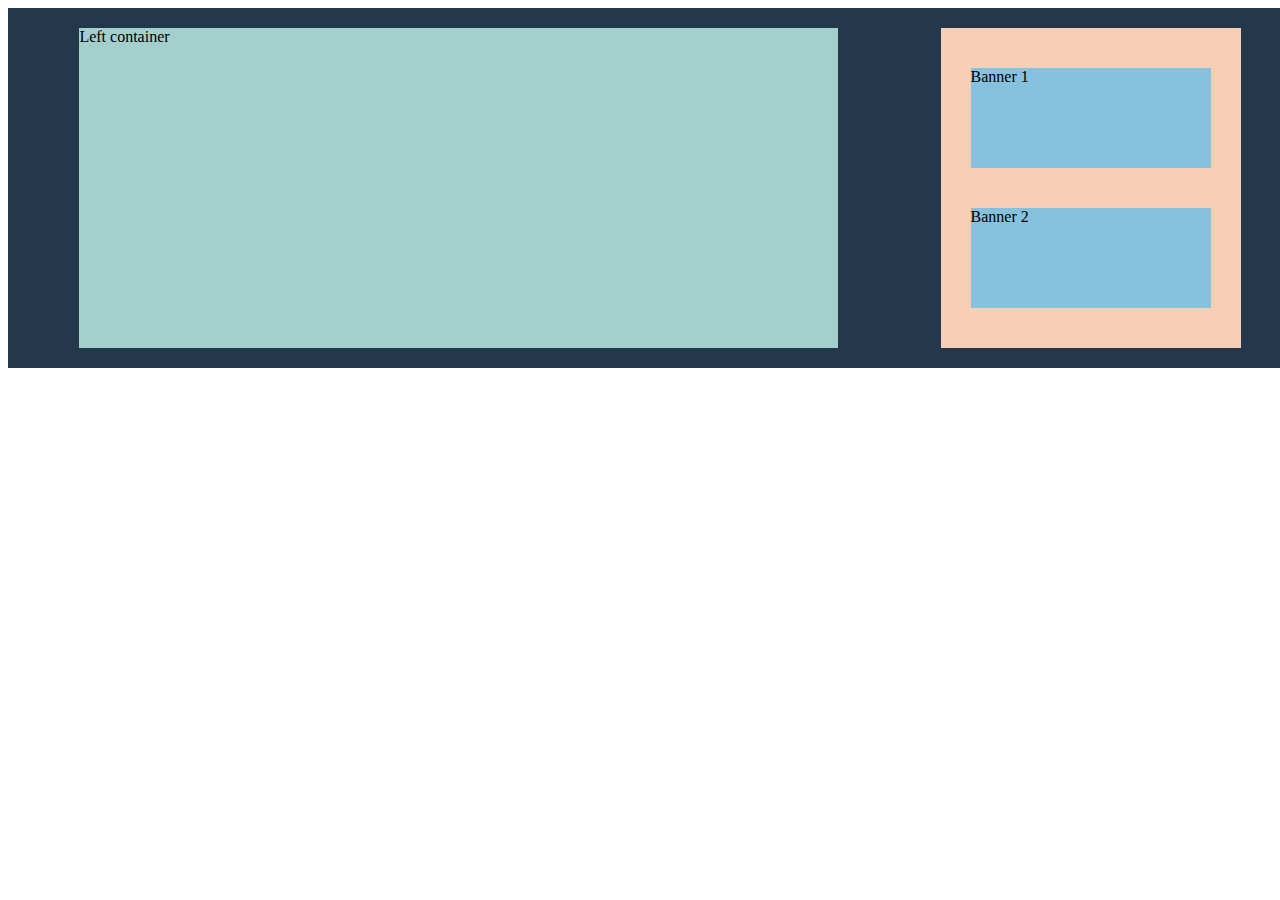
<file: 1_using_flexbox/index.html>
<!DOCTYPE html>
<html lang="en">
  <head>
    <title></title>
    <meta charset="UTF-8" />
    <meta name="viewport" content="width=device-width, initial-scale=1" />
    <link href="style.css" rel="stylesheet" />
  </head>
  <body>
    <div class="container">
      <div class="left-container">Left container</div>
      <div class="right-container">
        <div class="child-element">Banner 1</div>
        <div class="child-element">Banner 2</div>
      </div>
    </div>
  </body>
</html>
</file>
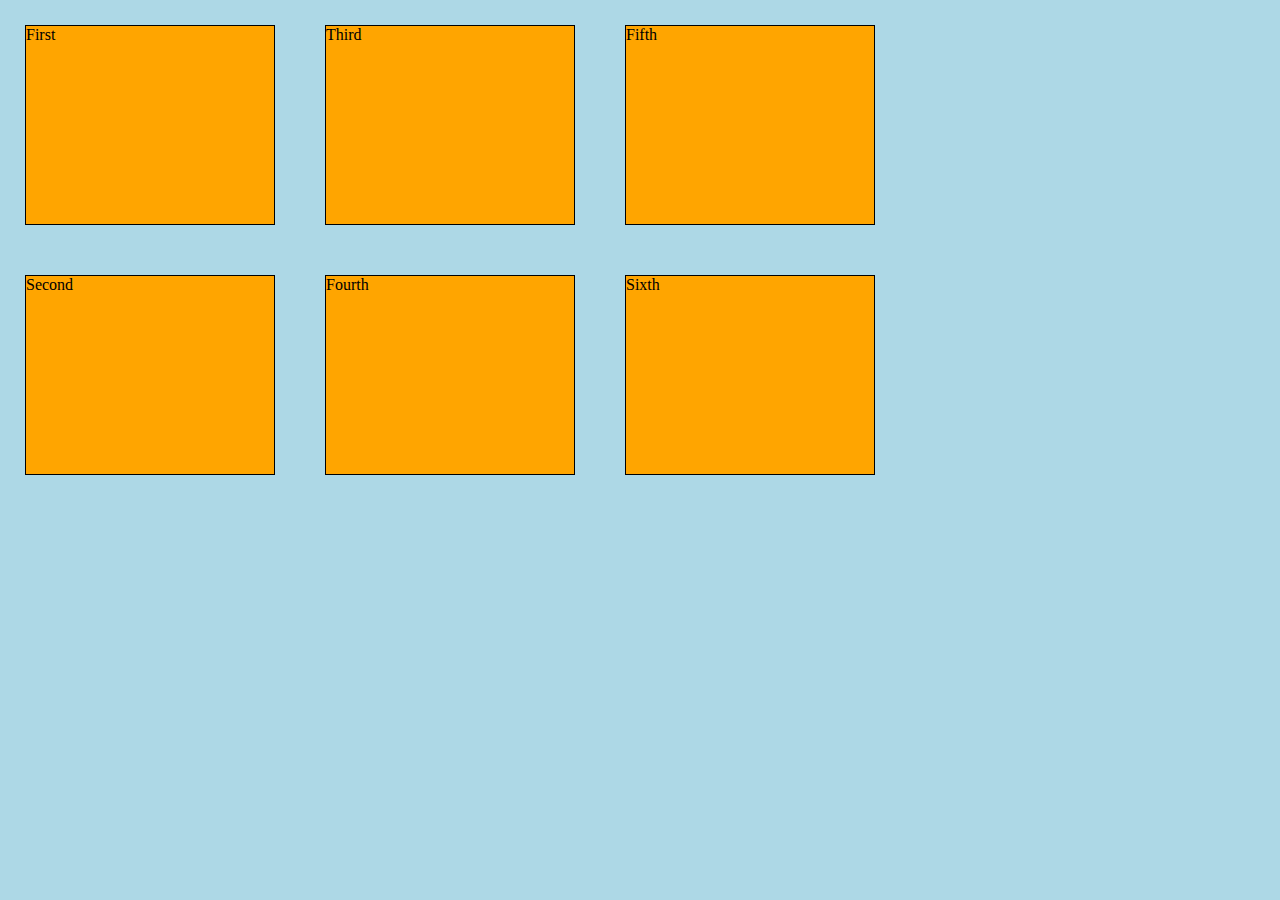
<file: 2_flex_direction_exercise/index.html>
<!DOCTYPE html>
<html lang="en">
  <head>
    <title></title>
    <meta charset="UTF-8" />
    <meta name="viewport" content="width=device-width, initial-scale=1" />
    <link href="style.css" rel="stylesheet" />
  </head>
  <body>
    <div class="flex-container">
      <div class="flex-item">First</div>
      <div class="flex-item">Second</div>
    </div>
    <div class="flex-container">
      <div class="flex-item">Third</div>
      <div class="flex-item">Fourth</div>
    </div>
    <div class="flex-container">
      <div class="flex-item">Fifth</div>
      <div class="flex-item">Sixth</div>
    </div>
  </body>
</html>
</file>
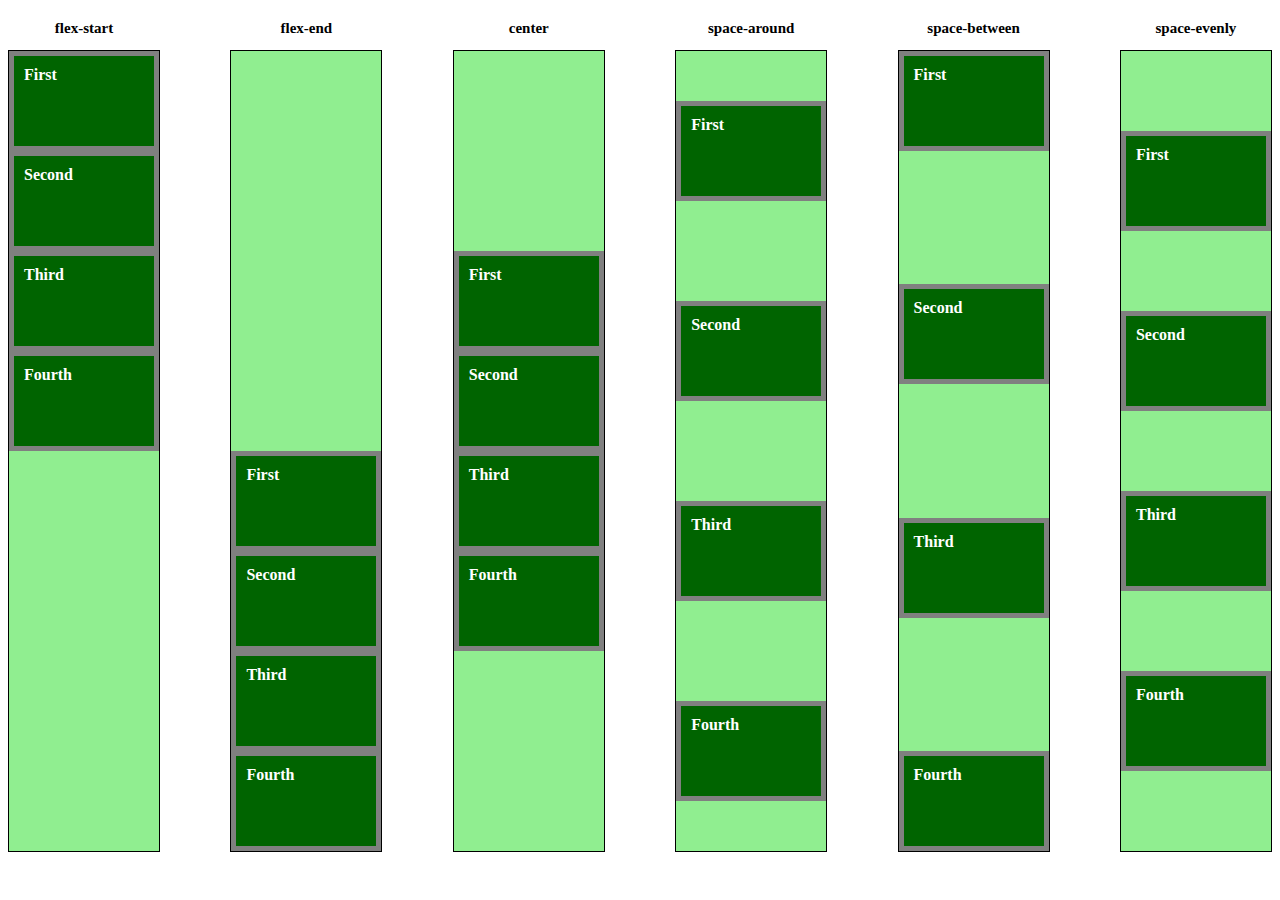
<file: 3_justify_content/index.html>
<!DOCTYPE html>
<html lang="en">

<head>
  <title></title>
  <meta charset="UTF-8" />
  <meta name="viewport" content="width=device-width, initial-scale=1" />
  <link href="style.css" rel="stylesheet" />
</head>

<div class="outer-flex-item">
  <h2>flex-start</h2>
  <div class="flex-container">
    <div class="flex-item">First</div>
    <div class="flex-item">Second</div>
    <div class="flex-item">Third</div>
    <div class="flex-item">Fourth</div>
  </div>
</div>

<div class="outer-flex-item">
  <h2>flex-end</h2>
  <div class="flex-container flex-end">
    <div class="flex-item">First</div>
    <div class="flex-item">Second</div>
    <div class="flex-item">Third</div>
    <div class="flex-item">Fourth</div>
  </div>
</div>

<div class="outer-flex-item">
  <h2>center</h2>
  <div class="flex-container center">
    <div class="flex-item">First</div>
    <div class="flex-item">Second</div>
    <div class="flex-item">Third</div>
    <div class="flex-item">Fourth</div>
  </div>
</div>

<div class="outer-flex-item">
  <h2>space-around</h2>
  <div class="flex-container space-around">
    <div class="flex-item">First</div>
    <div class="flex-item">Second</div>
    <div class="flex-item">Third</div>
    <div class="flex-item">Fourth</div>
  </div>
</div>


<div class="outer-flex-item">
  <h2>space-between</h2>
  <div class="flex-container space-between">
    <div class="flex-item">First</div>
    <div class="flex-item">Second</div>
    <div class="flex-item">Third</div>
    <div class="flex-item">Fourth</div>
  </div>
</div>

<div class="outer-flex-item">
  <h2>space-evenly</h2>
  <div class="flex-container space-evenly">
    <div class="flex-item">First</div>
    <div class="flex-item">Second</div>
    <div class="flex-item">Third</div>
    <div class="flex-item">Fourth</div>
  </div>
</div>
</body>

</html>
</file>
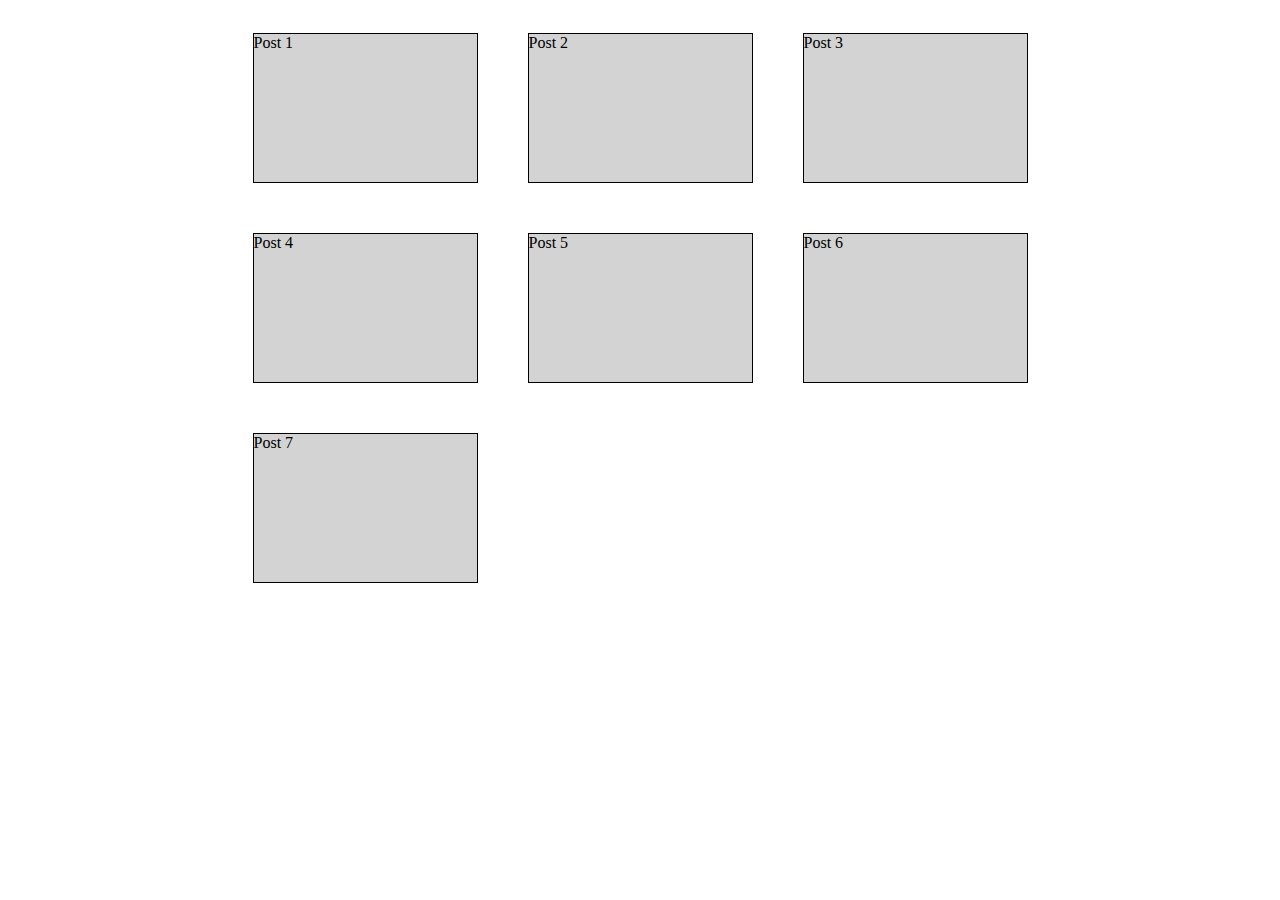
<file: 4_flex_wrap/index.html>
<!DOCTYPE html>
<html lang="en">

<head>
    <title></title>
    <meta charset="UTF-8">
    <meta name="viewport" content="width=device-width, initial-scale=1">
    <link href="style.css" rel="stylesheet">
</head>

<body>
    <div class="container">
        <div class="blogpost">Post 1</div>
        <div class="blogpost">Post 2</div>
        <div class="blogpost">Post 3</div>
        <div class="blogpost">Post 4</div>
        <div class="blogpost">Post 5</div>
        <div class="blogpost">Post 6</div>
        <div class="blogpost">Post 7</div>
    </div>
</body>

</html>
</file>
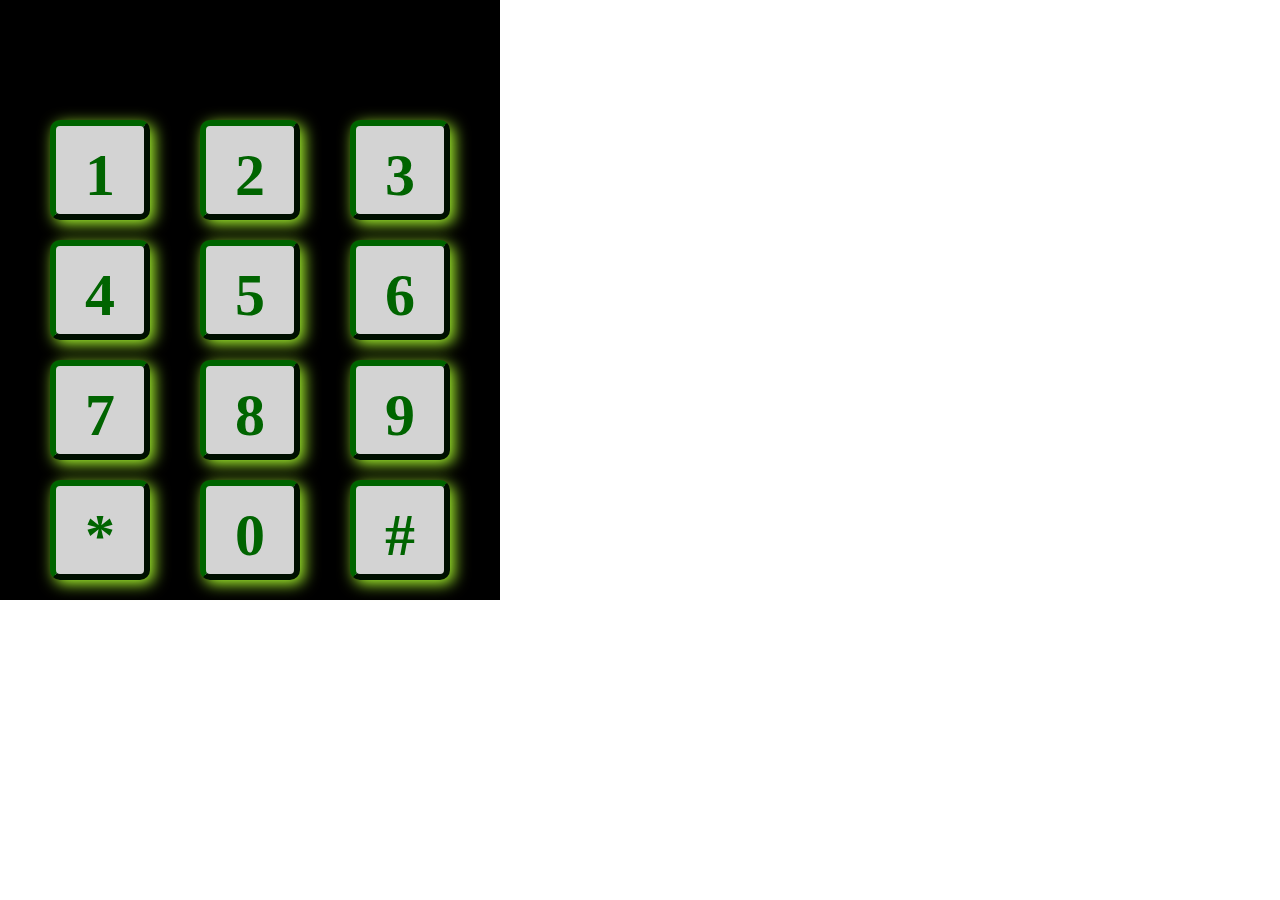
<file: 5_align_content/index.html>
<!DOCTYPE html>
<html lang="en">

<head>
    <title></title>
    <meta charset="UTF-8">
    <meta name="viewport" content="width=device-width, initial-scale=1">
    <link href="style.css" rel="stylesheet">
</head>

<body>
    <div class="container">
        <div class="phone-button">1</div>
        <div class="phone-button">2</div>
        <div class="phone-button">3</div>
        <div class="phone-button">4</div>
        <div class="phone-button">5</div>
        <div class="phone-button">6</div>
        <div class="phone-button">7</div>
        <div class="phone-button">8</div>
        <div class="phone-button">9</div>
        <div class="phone-button">*</div>
        <div class="phone-button">0</div>
        <div class="phone-button">#</div>
    </div>
</body>

</html>
</file>
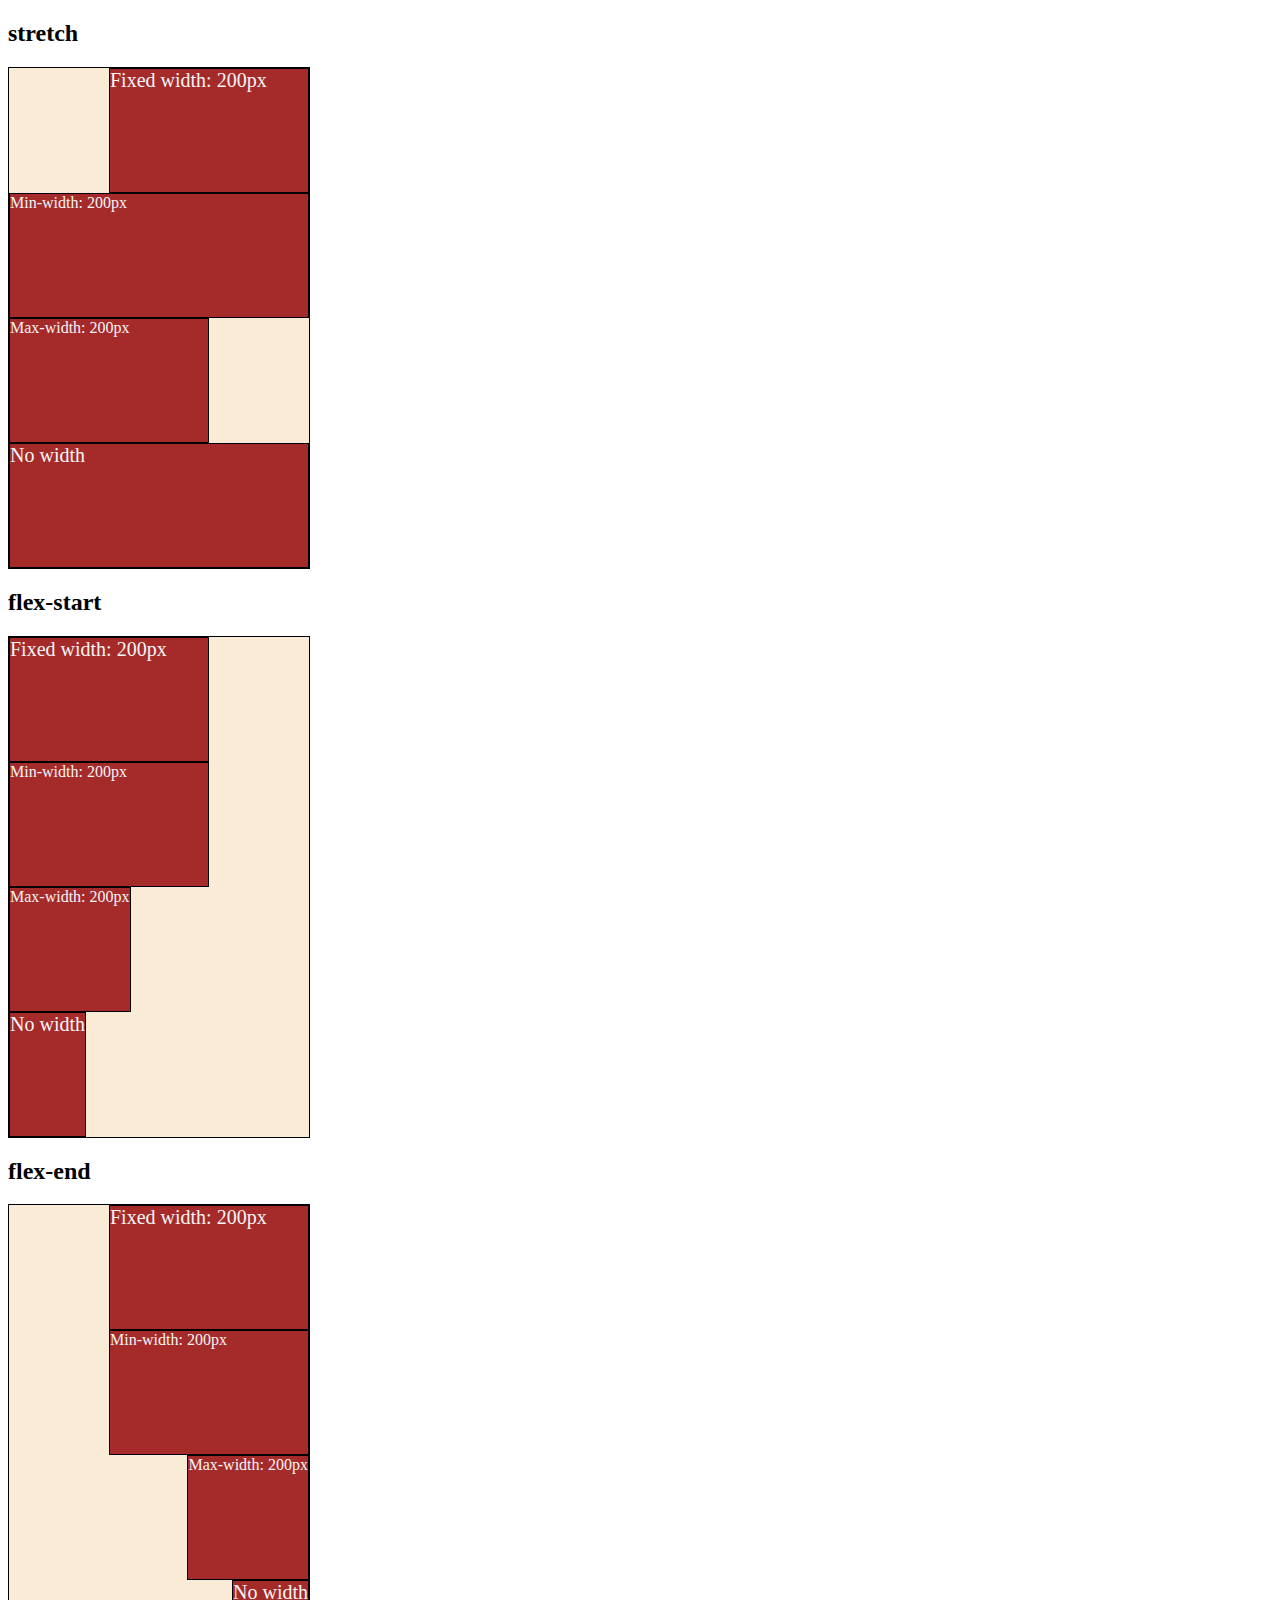
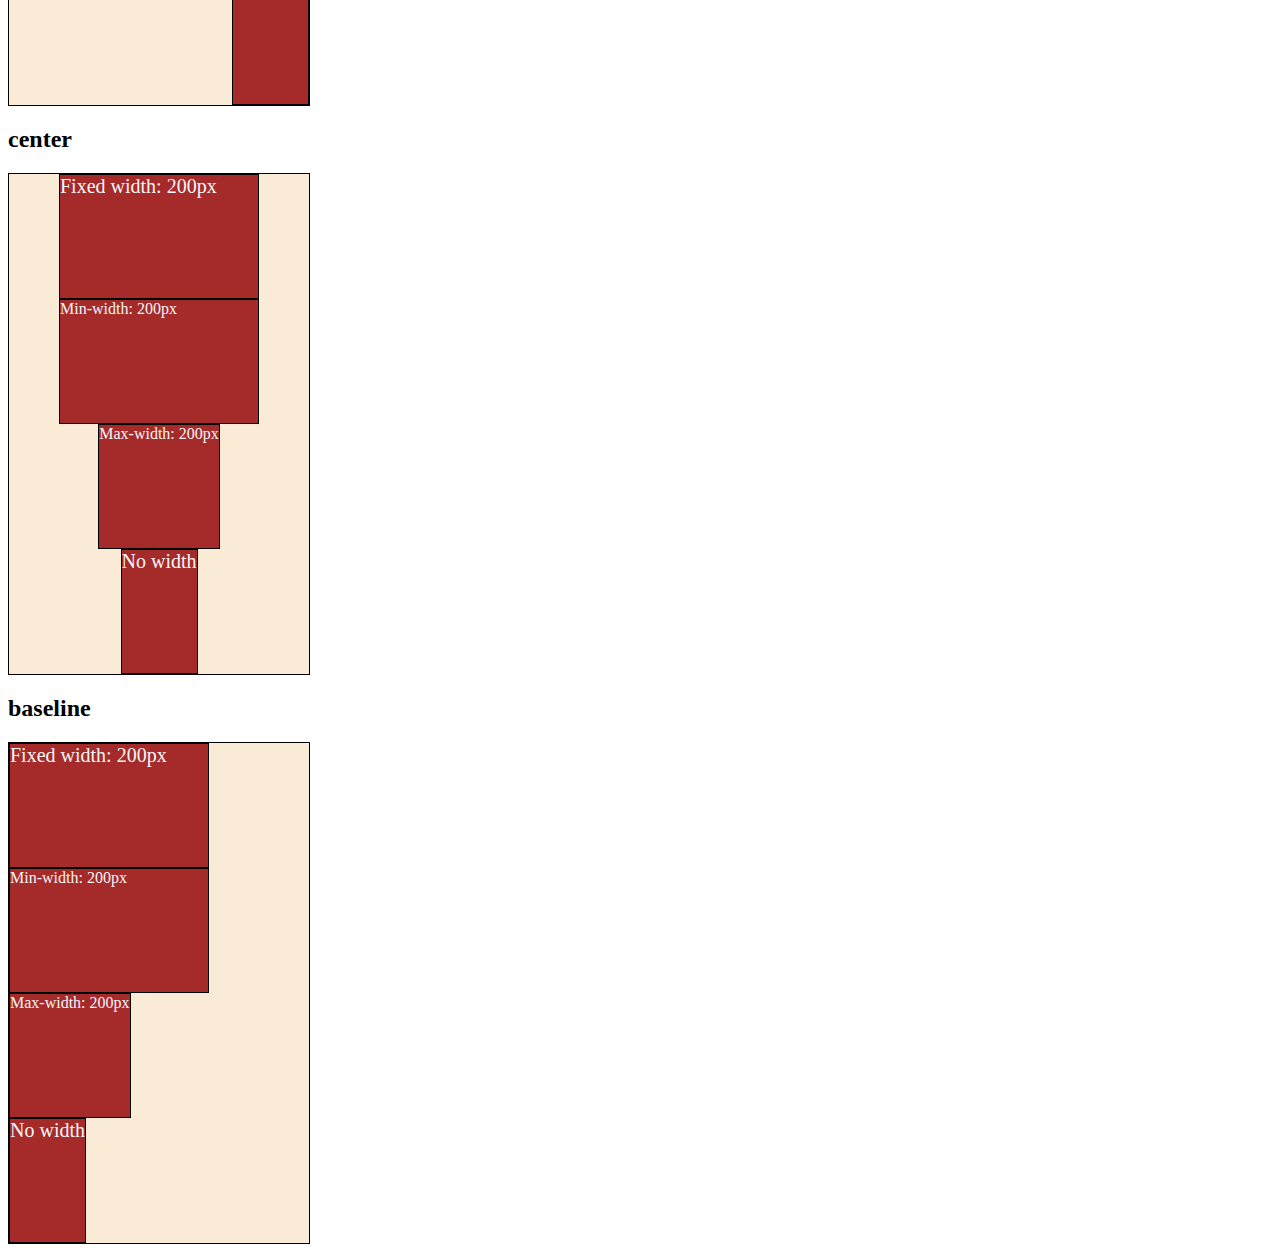
<file: 6_align_self/index.html>
<!DOCTYPE html>
<html lang="en">

<head>
    <title></title>
    <meta charset="UTF-8">
    <meta name="viewport" content="width=device-width, initial-scale=1">
    <link href="style.css" rel="stylesheet">
</head>

<body>
    <div class="outer-container">
        <div class="outer-item">
            <h2>stretch</h2>
            <div class="flex-container">
                <div class="flex-item fixed-width as-flex-end">Fixed width: 200px</div>
                <div class="flex-item min-width">Min-width: 200px</div>
                <div class="flex-item max-width">Max-width: 200px</div>
                <div class="flex-item">No width</div>
            </div>
        </div>
        <div class="outer-item">
            <h2>flex-start</h2>
            <div class="flex-container flex-start">
                <div class="flex-item fixed-width">Fixed width: 200px</div>
                <div class="flex-item min-width">Min-width: 200px</div>
                <div class="flex-item max-width">Max-width: 200px</div>
                <div class="flex-item">No width</div>
            </div>
        </div>
        <div class="outer-item">
            <h2>flex-end</h2>
            <div class="flex-container flex-end">
                <div class="flex-item fixed-width">Fixed width: 200px</div>
                <div class="flex-item min-width">Min-width: 200px</div>
                <div class="flex-item max-width">Max-width: 200px</div>
                <div class="flex-item">No width</div>
            </div>
        </div>
        <div class="outer-item">
            <h2>center</h2>
            <div class="flex-container center">
                <div class="flex-item fixed-width">Fixed width: 200px</div>
                <div class="flex-item min-width">Min-width: 200px</div>
                <div class="flex-item max-width">Max-width: 200px</div>
                <div class="flex-item">No width</div>
            </div>
        </div>
        <div class="outer-item">
            <h2>baseline</h2>
            <div class="flex-container baseline">
                <div class="flex-item fixed-width">Fixed width: 200px</div>
                <div class="flex-item min-width">Min-width: 200px</div>
                <div class="flex-item max-width">Max-width: 200px</div>
                <div class="flex-item">No width</div>
            </div>
        </div>
    </div>
</body>

</html>
</file>
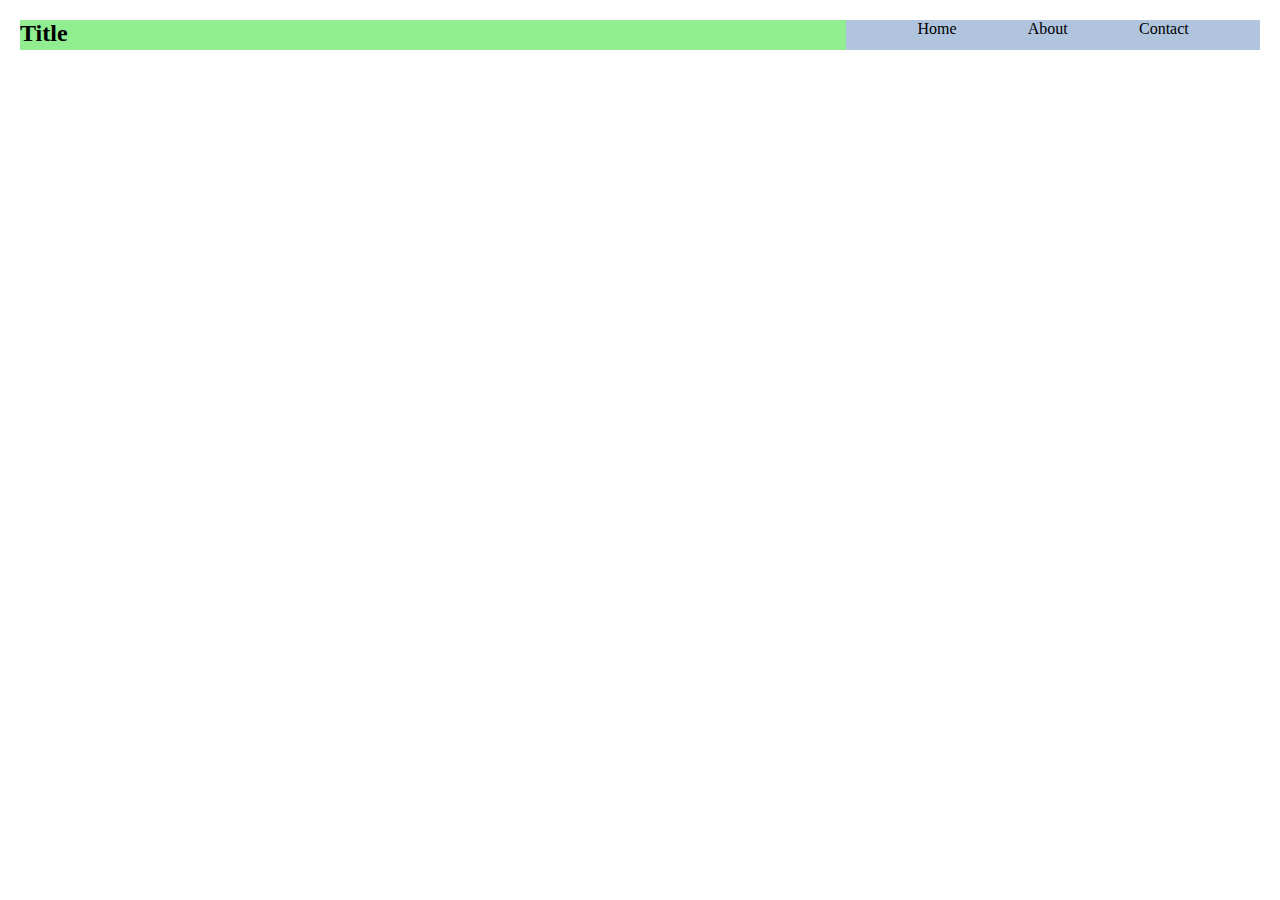
<file: 7_flex_grow_and_flex_basis/index.html>
<!DOCTYPE html>
<html lang="en">

<head>
    <title></title>
    <meta charset="UTF-8">
    <meta name="viewport" content="width=device-width, initial-scale=1">
    <link href="style.css" rel="stylesheet">
</head>

<body>
    <header>
        <h2 class="logo">Title</h2>
        <div class="hamburger-box"></div>
        <nav class="main-navigation">
            <ul class="flex-container">
                <li class="flex-item">Home</li>
                <li class="flex-item">About</li>
                <li class="flex-item">Contact</li>
            </ul>
        </nav>
    </header>
</body>

</html>
</file>
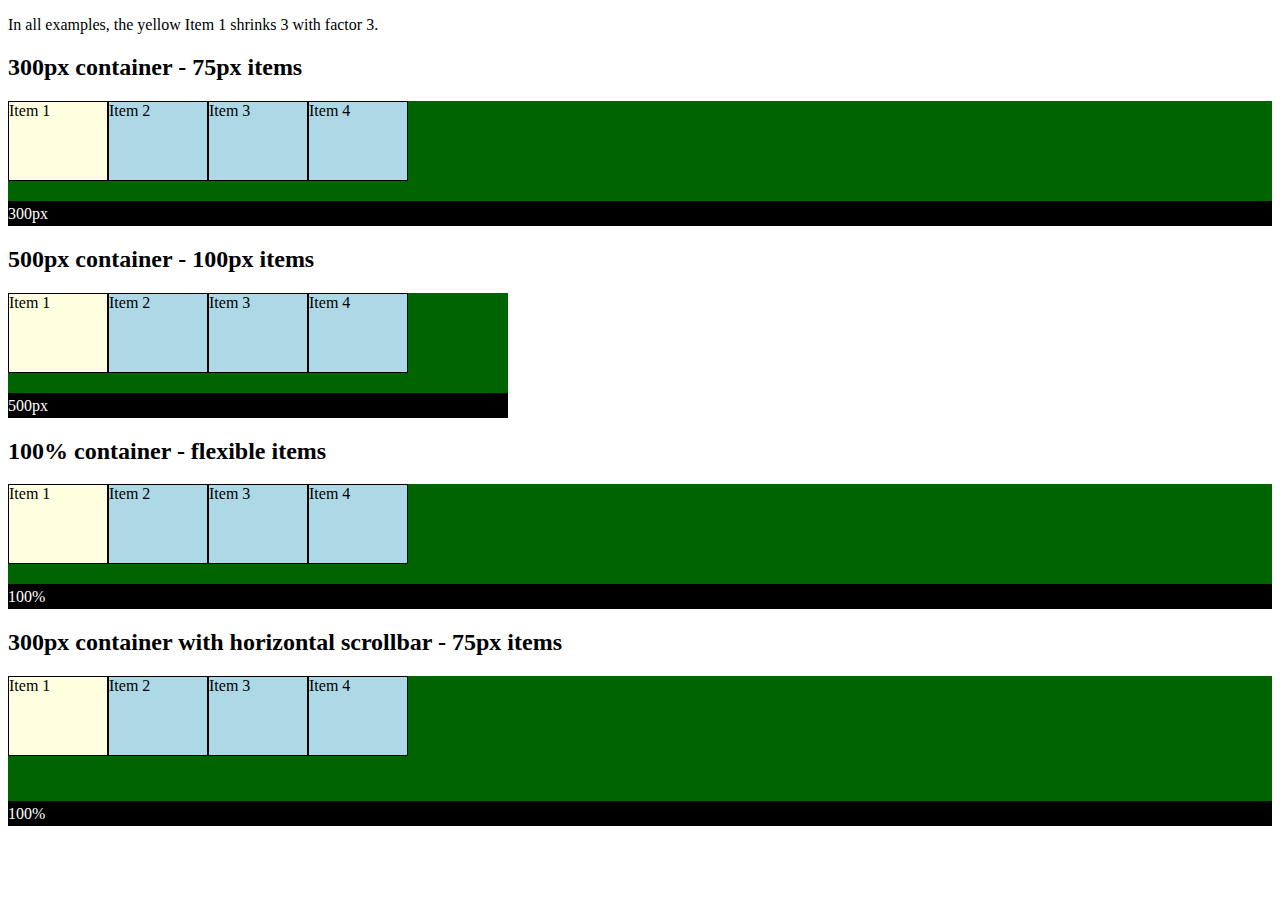
<file: 8_flex_shrink/index.html>
<!DOCTYPE html>
<html lang="en">

<head>
    <title></title>
    <meta charset="UTF-8">
    <meta name="viewport" content="width=device-width, initial-scale=1">
    <link href="style.css" rel="stylesheet">
</head>

<body>
    <p>In all examples, the yellow Item 1 shrinks 3 with factor 3.</p>
    <h2>300px container - 75px items</h2>
    <div class="container w-300">
        <div class="item fs-3">Item 1
        </div>
        <div class="item">Item 2</div>
        <div class="item">Item 3</div>
        <div class="item">Item 4</div>
    </div>
    <div class="ruler w-300">
        300px
    </div>

    <h2>500px container - 100px items</h2>
    <div class="container w-500">
        <div class="item fs-3">Item 1</div>
        <div class="item">Item 2</div>
        <div class="item">Item 3</div>
        <div class="item">Item 4</div>
    </div>
    <div class="ruler w-500">
        500px
    </div>

    <h2>100% container - flexible items</h2>
    <div class="container w-100percent">
        <div class="item fs-3">Item 1</div>
        <div class="item">Item 2</div>
        <div class="item">Item 3</div>
        <div class="item">Item 4</div>
    </div>
    <div class="ruler w-100percent">
        100%
    </div>

    <h2>300px container with horizontal scrollbar - 75px items</h2>
    <div class="container w-300 scroll h-125">
        <div class="item fs-3">Item 1</div>
        <div class="item">Item 2</div>
        <div class="item">Item 3</div>
        <div class="item">Item 4</div>
    </div>
    <div class="ruler w-100percent">
        100%
    </div>
</body>

</html>
</file>
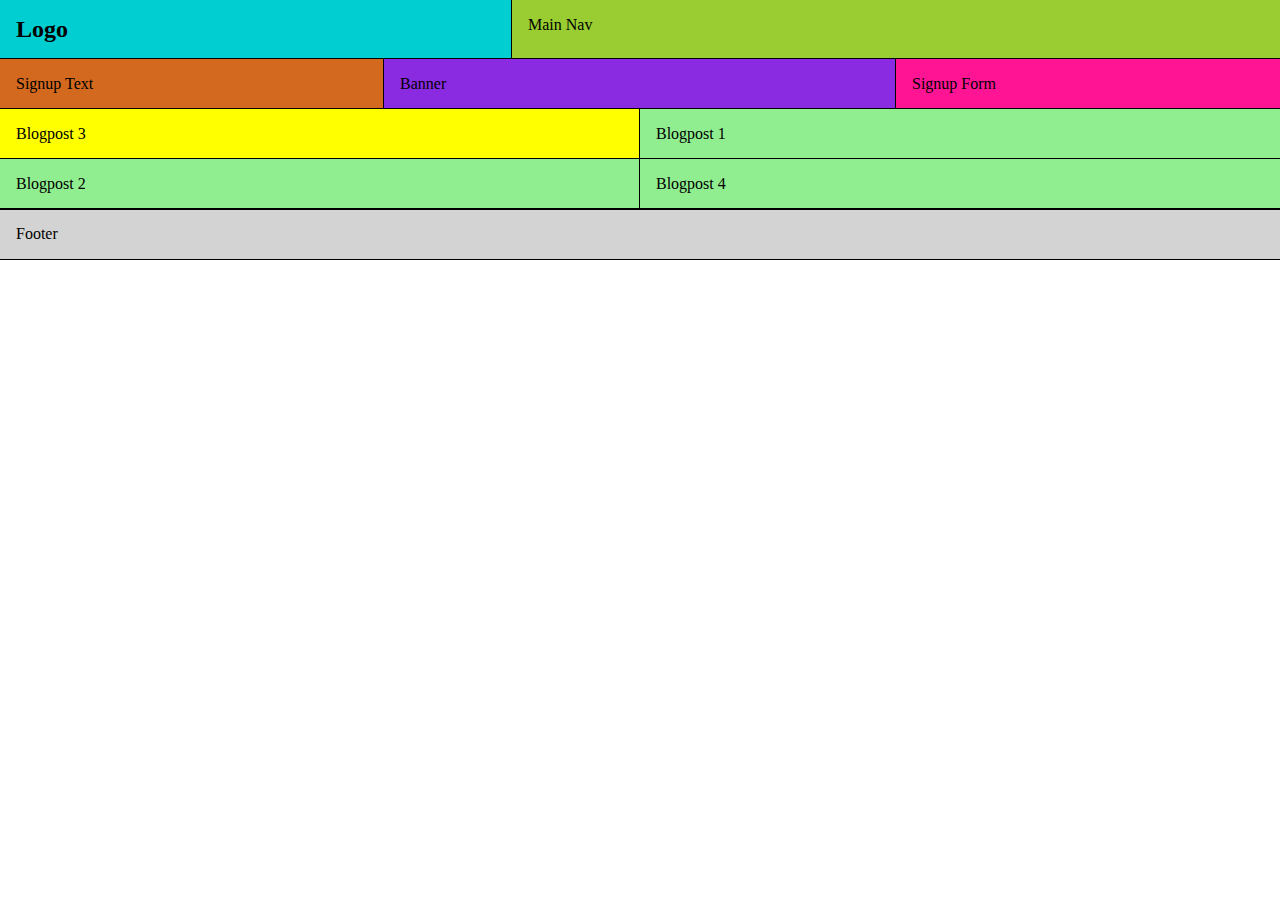
<file: 9_order/index.html>
<!DOCTYPE html>
<html lang="en">

<head>
    <title></title>
    <meta charset="UTF-8">
    <meta name="viewport" content="width=device-width, initial-scale=1">
    <link href="style.css" rel="stylesheet">
</head>

<body>
    <header class="header">
        <nav class="header__menu item">Main Nav</nav>
        <h1 class="header__logo item">Logo</h1>
    </header>
    <main class="main">
        <section class="main__cta">
            <div class="main__banner item">Banner</div>
            <div class="main__signup-text item">Signup Text</div>
            <div class="main__signup-form item">Signup Form</div>
        </section>
        <section class="main__blog">
            <div class="main-blog__thumbnail item">Blogpost 1</div>
            <div class="main-blog__thumbnail item">Blogpost 2</div>
            <div class="main-blog__thumbnail highlighted item">Blogpost 3</div>
            <div class="main-blog__thumbnail item">Blogpost 4</div>
        </section>
    </main>
    <footer class="footer item">Footer</footer>
</body>

</html>
</file>
<file: 1_using_flexbox/style.css>
.container {
  width: 100%;
  background-color: #25384b;
  padding: 20px;
  display: flex;
  justify-content: space-around;
}

.left-container {
  width: 60%;
  background-color: #a3cfcc;
  height: 320px;
}

.right-container {
  width: 300px;
  background-color: #f7cfb6;
  height: 320px;
  display: flex;
  flex-direction: column;
  justify-content: space-evenly;
  align-items: center;
}

.child-element {
  width: 240px;
  height: 100px;
  box-sizing: border-box;
  background-color: #86c2de;
}
</file>
<file: 2_flex_direction_exercise/style.css>
* {
  box-sizing: border-box;
  margin: 0;
  padding: 0;
}

body {
  min-width: 400px;
  background-color: lightblue;
}

.flex-item {
  width: 400px;
  height: 200px;
  margin: 40px auto;
  background-color: orange;
  border: 1px solid black;
}

@media only screen and (min-width: 600px) {
  .flex-item {
    width: 250px;
    margin: 25px;
  }

  .flex-container {
    display: flex;
  }
}

@media only screen and (min-width: 900px) {
  body {
    display: flex;
  }

  .flex-container {
    display: flex;
    flex-direction: column;
  }
}
</file>
<file: 3_justify_content/style.css>
body {
  display: flex;
  justify-content: space-between;
}

h2 {
  font-size: 15px;
  text-align: center;
}

.outer-flex-container{
  width: 150px;
}

.flex-item {
  width: 150px;
  height: 100px;
  background-color: darkgreen;
  color: white;
  font-weight: bold;
  box-sizing: border-box;
  border: 5px solid grey;
  padding: 10px;
}

.flex-container {
  display: flex;
  flex-direction: column;
  width: 150px;
  height: 800px;
  box-sizing: content-box;
  margin: 0 auto;
  border: 1px solid black;
  background-color: lightgreen;
}

.flex-end {
  justify-content: flex-end;
}

.center {
  justify-content: center;
}

.space-between {
  justify-content: space-between;
}

.space-around {
  justify-content: space-around;
}

.space-evenly {
  justify-content: space-evenly;
}
</file>
<file: 4_flex_wrap/style.css>
.container {
    display: flex;
    justify-content: flex-start;
    flex-wrap: wrap;
    flex-direction: column;
    margin: 0 auto;
    width: 100%;
    max-width: 825px;
}

.blogpost {
    width: 100%;
    min-width: 225px;
    height: 150px;
    margin: 25px;
    box-sizing: border-box;
    border: 1px solid black;
    background-color: lightgrey;
}


@media screen and (min-width: 600px) {
    .container {
        flex-direction: row;
        justify-content: flex-start;
        flex-wrap: wrap;
    }

    .blogpost {
        width: 225px;
        margin: 25px;
    }
}
</file>
<file: 5_align_content/style.css>
* {
    margin: 0;
    padding: 0;
    box-sizing: border-box;
}

.container {
    width: 500px;
    height: 600px;
    background-color: black;
    display: flex;
    flex-flow: row wrap;
    align-content: flex-end;
}

.phone-button {
    border: 6px outset darkgreen;
    background-color: lightgrey;
    width: 100px;
    height: 100px;
    line-height: 60px;
    padding-top: 19px;
    text-align: center;
    font-size: 60px;
    border-radius: 10px;
    box-shadow: 4px 4px 15px greenyellow;
    color: darkgreen;
    font-weight: bold;
    margin-left: 50px;
    margin-bottom: 20px;
}
</file>
<file: 6_align_self/style.css>
.flex-container {
    display: flex;
    flex-direction: column;
    height: 500px;
    width: 300px;
    border: 1px solid black;
    background-color: antiquewhite;
}

.flex-item {
    height: 125px;
    box-sizing: border-box;
    background-color: brown;
    color: whitesmoke;
    border: 1px solid black;
}

.fixed-width {
    width: 200px;
}

.min-width {
    min-width: 200px;
}

.max-width {
    max-width: 200px;
}

.flex-start {
    align-items: flex-start;
}

.flex-end {
    align-items: flex-end;
}

.center {
    align-items: center;
}

.baseline {
    align-items: baseline;
}

.as-flex-start {
    align-self: flex-start;
}

.as-flex-end {
    align-self: flex-end;
}

.as-center {
    align-self: center;
}

.as-baseline {
    align-self: baseline;
}

.as-stretch {
    align-self: stretch;
}

.flex-container div:first-child,
.flex-container div:last-child {
    font-size: 20px;
}
</file>
<file: 7_flex_grow_and_flex_basis/style.css>
* {
    margin: 0;
    box-sizing: border-box;
    padding: 0;
}

header {
    display: flex;
    justify-content: space-between;
    margin: 20px;
    height: 20px;
}

.logo {
    height: 30px;
    background-color: lightgreen;
    flex-basis: 485px
}

.main-navigation {
    display: none;
    background-color: lightsteelblue;
    height: 30px;
    flex-basis: 243px;
}

.hamburger-box {
    display: inline-block;
    width: 30px;
    min-width: 30px;
    height: 30px;
    background-color: blue;
}

.flex-container {
    display: flex;
    justify-content: space-evenly;
}

.flex-item {
    display: inline-block;
    list-style: none;
}

@media screen and (min-width: 768px) {
    .main-navigation {
        display: block;
        flex-grow: 1;
    }

    .logo {
        flex-grow: 2;
    }

    .hamburger-box {
        display: none;
    }
}
</file>
<file: 8_flex_shrink/style.css>
.container {
    display: flex;
    height: 100px;
    background-color: darkgreen;
}

.item {
    flex-basis: 100px;
    height: 80px;
    border: 1px solid black;
    box-sizing: border-box;
    background-color: lightblue;
}

.ruler {
    height: 25px;
    line-height: 25px;
    color: white;
    background-color: black;
}

.item.fs-3 {
    flex-shrink: 3;
    background-color: lightyellow;
}

.w-300 {
    flex-basis: 300px;
}

.w-500 {
    width: 500px;
}

.w-100percent {
    width: 100%;
}

.scroll {
    overflow: auto;
}

.container.h-125 {
    height: 125px;
}
</file>
<file: 9_order/style.css>
* {
    margin: 0;
    padding: 0;
    box-sizing: border-box;
    font-size: 16px;
}

.header,
.main,
.main__cta,
.main__blog {
    display: flex;
    flex-direction: column;
}

.header__menu {
    background-color: yellowgreen;

}

.header__logo {
    background-color: darkturquoise;
    font-size: 1.5rem;
}

.main__banner {
    background-color: blueviolet;
}

.main__signup-text {
    background-color: chocolate;
}

.main__signup-form {
    background-color: deeppink;
}

.main-blog__thumbnail {
    background-color: lightgreen;
}

.main-blog__thumbnail.highlighted {
    background-color: yellow;
}

.footer {
    background-color: lightgrey;
}

.item {
    padding: 1rem;
    outline: 1px solid black;
}

@media screen and (min-width: 768px) {
    .header {
        flex-direction: row-reverse;
    }

    .header__menu {
        flex: 1 1 60vw;
    }

    .header__logo {
        flex: 2 3 40vw;
    }

    .main__cta {
        flex-direction: row;
    }

    .main__banner {
        flex-basis: 40vw;
    }

    .main__signup-text {
        order: -1;
        flex-basis: 30vw;
    }

    .main__signup-form {
        flex-basis: 30vw;
    }

    .main__blog {
        flex-flow: row wrap;
    }

    .main-blog__thumbnail {
        width: 50vw;
    }

    .main-blog__thumbnail.highlighted {
        order: -1;
    }
}
</file>
